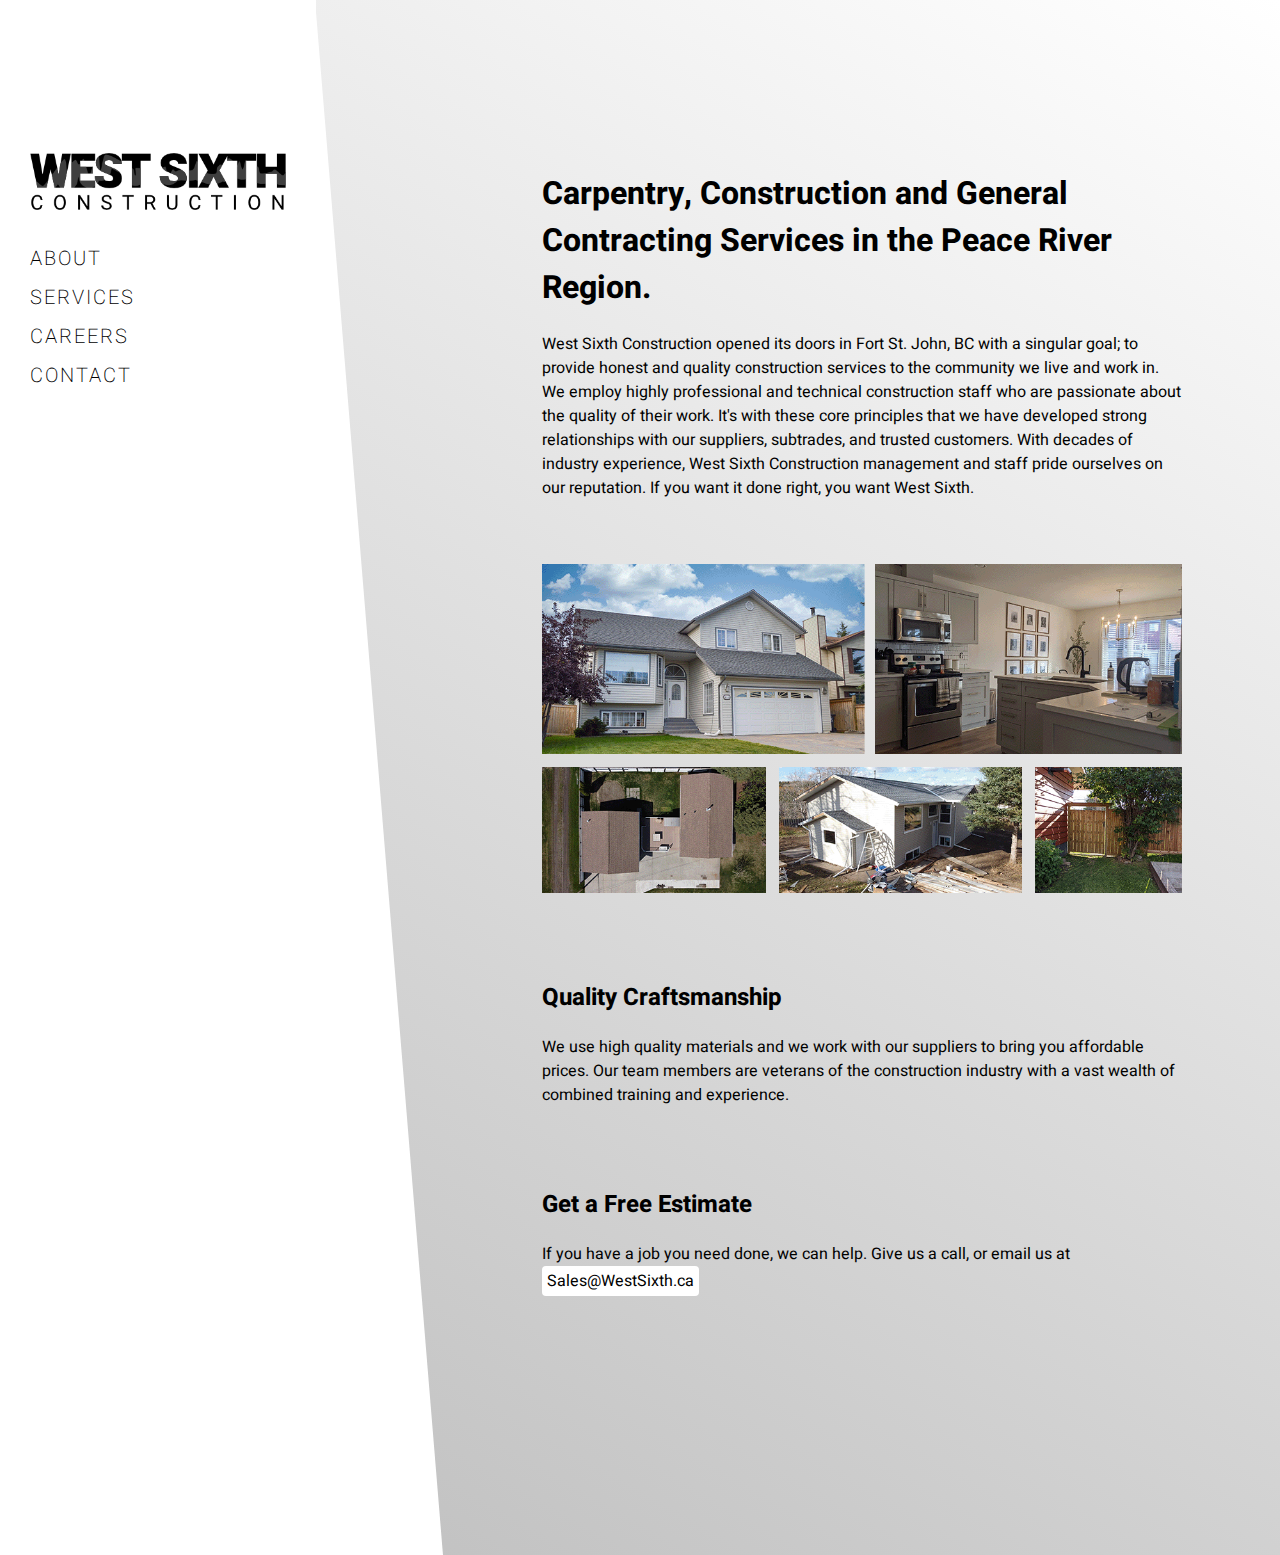
<file: index.html>
<!doctype html>
<html lang="en">
<head>
    <meta charset="UTF-8">
    <meta name="viewport"
          content="width=device-width, user-scalable=no, initial-scale=1.0, maximum-scale=1.0, minimum-scale=1.0">
    <meta http-equiv="X-UA-Compatible" content="ie=edge">
    <title>West Sixth Construction in Fort St. John</title>
    <link rel="stylesheet" href="/assets/style/font.css">
    <link rel="stylesheet" href="/assets/style/main.css">
</head>
<body>
<nav>
    <img src="/assets/images/logo.png" alt="" id="logo">
    <ul>
        <li><a href="/">About</a></li>
        <li><a href="/services/">Services</a></li>
        <li><a href="/careers/">Careers</a></li>
        <li><a href="/contact/">Contact</a></li>
    </ul>
</nav>
<div id="angle"></div>
<div id="content">


<div id="home-content" class="inner-content">
    <h1>Carpentry, Construction and General Contracting Services in the Peace River Region.</h1>
    <p>West Sixth Construction opened its doors in Fort St. John, BC with a singular goal; to provide honest and
        quality construction services to the community we live and work in. We employ highly professional and
        technical construction staff who are passionate about the quality of their work. It's with these core
        principles that we have developed strong relationships with our suppliers, subtrades, and trusted customers.
        With decades of industry experience, West Sixth Construction management and staff pride ourselves on our
        reputation. If you want it done right, you want West Sixth.</p>
    <br>
    <br>
    <img src="/assets/images/home/collage.png" alt="Our Work" class="collage">
    <h2>
        Quality Craftsmanship
    </h2>
    <p>
        We use high quality materials and we work with our suppliers to bring you affordable prices. Our team
        members are veterans of the construction industry with a vast wealth of combined training and experience.
    </p>

    <h2>Get a Free Estimate</h2>
    <p>If you have a job you need done, we can help. Give us a call, or email us at <a class="action-link" href="mailto:Sales@WestSixth.ca">Sales@WestSixth.ca</a>
    </p>


</div>

</div>
</body>
</html>
</file>
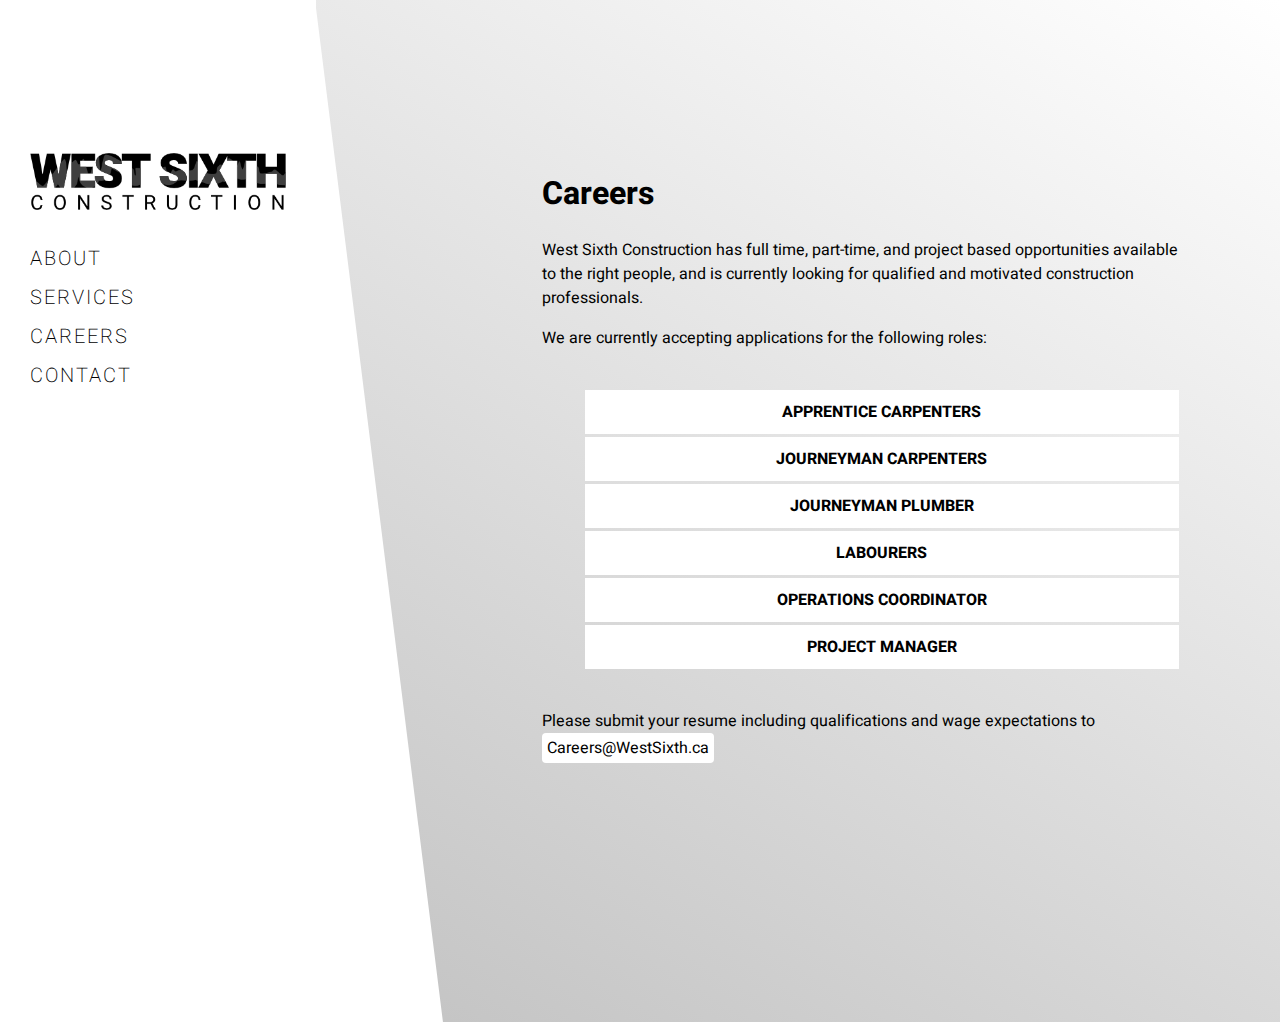
<file: careers/index.html>
<!doctype html>
<html lang="en">
<head>
    <meta charset="UTF-8">
    <meta name="viewport"
          content="width=device-width, user-scalable=no, initial-scale=1.0, maximum-scale=1.0, minimum-scale=1.0">
    <meta http-equiv="X-UA-Compatible" content="ie=edge">
    <title>West Sixth Construction in Fort St. John</title>
    <link rel="stylesheet" href="/assets/style/font.css">
    <link rel="stylesheet" href="/assets/style/main.css">
</head>
<body>
<nav>
    <img src="/assets/images/logo.png" alt="" id="logo">
    <ul>
        <li><a href="/">About</a></li>
        <li><a href="/services/">Services</a></li>
        <li><a href="/careers/">Careers</a></li>
        <li><a href="/contact/">Contact</a></li>
    </ul>
</nav>
<div id="angle"></div>
<div id="content">


<div id="careers-content" class="inner-content">
    <h1>Careers</h1>
    <p>
        West Sixth Construction has full time, part-time, and project based opportunities available to the right people,
        and is currently looking for qualified and motivated construction professionals.
    </p>
    <p>
        We are currently accepting applications for the following roles:
    </p>
    <ul class="simple roles">
        <li>Apprentice Carpenters</li>
        <li>Journeyman Carpenters</li>
        <li>Journeyman Plumber</li>
        <li>Labourers</li>
        <li>Operations Coordinator</li>
        <li>Project Manager</li>
    </ul>

    <p>
        Please submit your resume including qualifications and wage expectations to <a href="mailto:careers@westsixth.ca"
                                                                                 class="action-link">Careers@WestSixth.ca</a>
    </p>
</div>


</div>

</div>
</body>
</html>
</file>
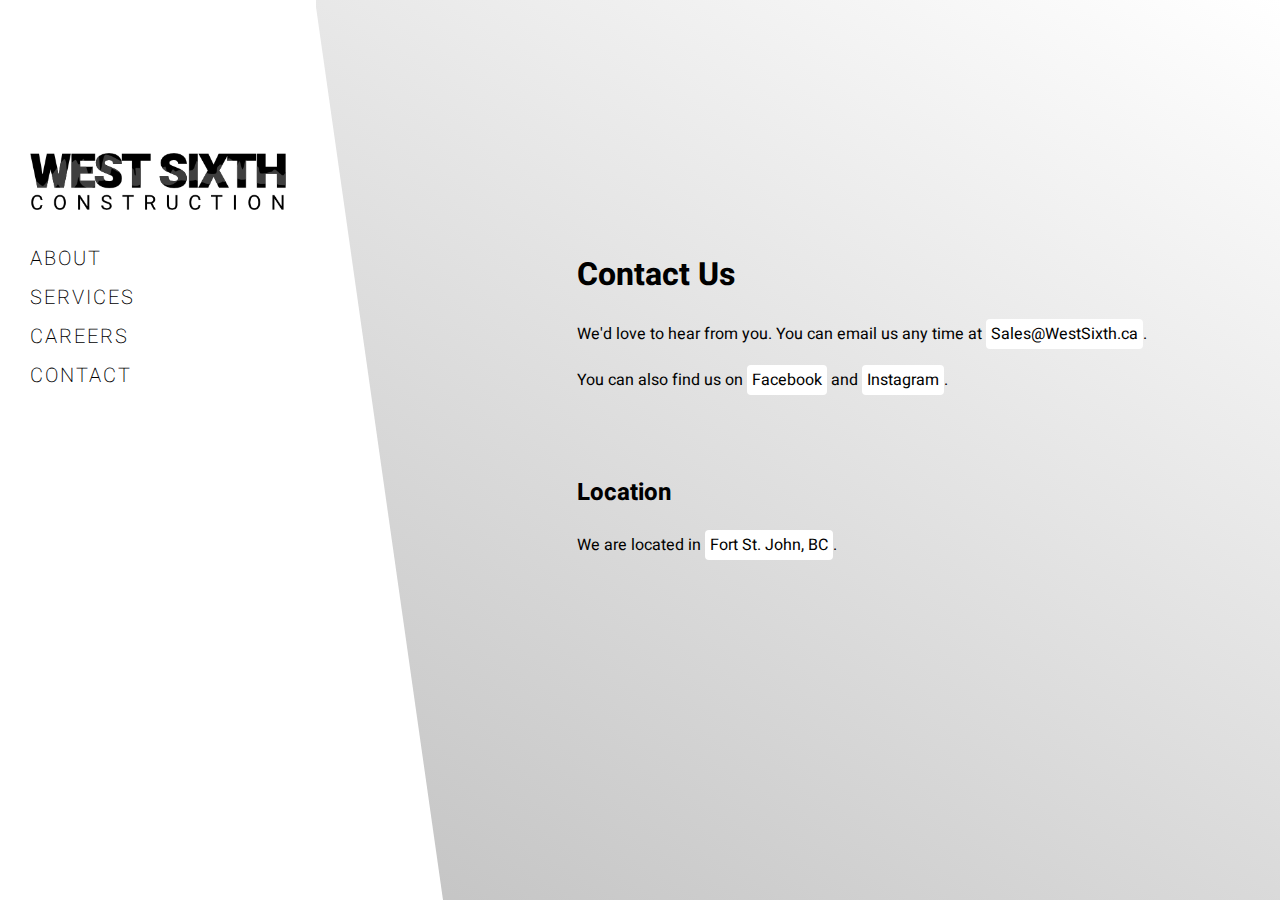
<file: contact/index.html>
<!doctype html>
<html lang="en">
<head>
    <meta charset="UTF-8">
    <meta name="viewport"
          content="width=device-width, user-scalable=no, initial-scale=1.0, maximum-scale=1.0, minimum-scale=1.0">
    <meta http-equiv="X-UA-Compatible" content="ie=edge">
    <title>West Sixth Construction in Fort St. John</title>
    <link rel="stylesheet" href="/assets/style/font.css">
    <link rel="stylesheet" href="/assets/style/main.css">
</head>
<body>
<nav>
    <img src="/assets/images/logo.png" alt="" id="logo">
    <ul>
        <li><a href="/">About</a></li>
        <li><a href="/services/">Services</a></li>
        <li><a href="/careers/">Careers</a></li>
        <li><a href="/contact/">Contact</a></li>
    </ul>
</nav>
<div id="angle"></div>
<div id="content">


<div id="about-content" class="inner-content">
    <h1>
        Contact Us
    </h1>
    <p>
        We'd love to hear from you. You can email us any time at <a class="action-link" href="mailto:sales@westsixth.ca">Sales@WestSixth.ca</a>.
    </p>
    <p>You can also find us on <a class="action-link" target="_blank"
                                  href="https://www.facebook.com/WestSixthConstruction">Facebook</a> and
        <a href="https://www.instagram.com/westsixthconstruction/?hl=en" class="action-link" target="_blank">Instagram</a>.</p>

    <h2>Location</h2>
    <p>
        We are located in <a target="_blank" class="action-link" href="https://g.page/r/CePX-ijhJstsEAE">Fort St. John, BC</a>.
    </p>
</div>

</div>
</body>
</html>
</file>
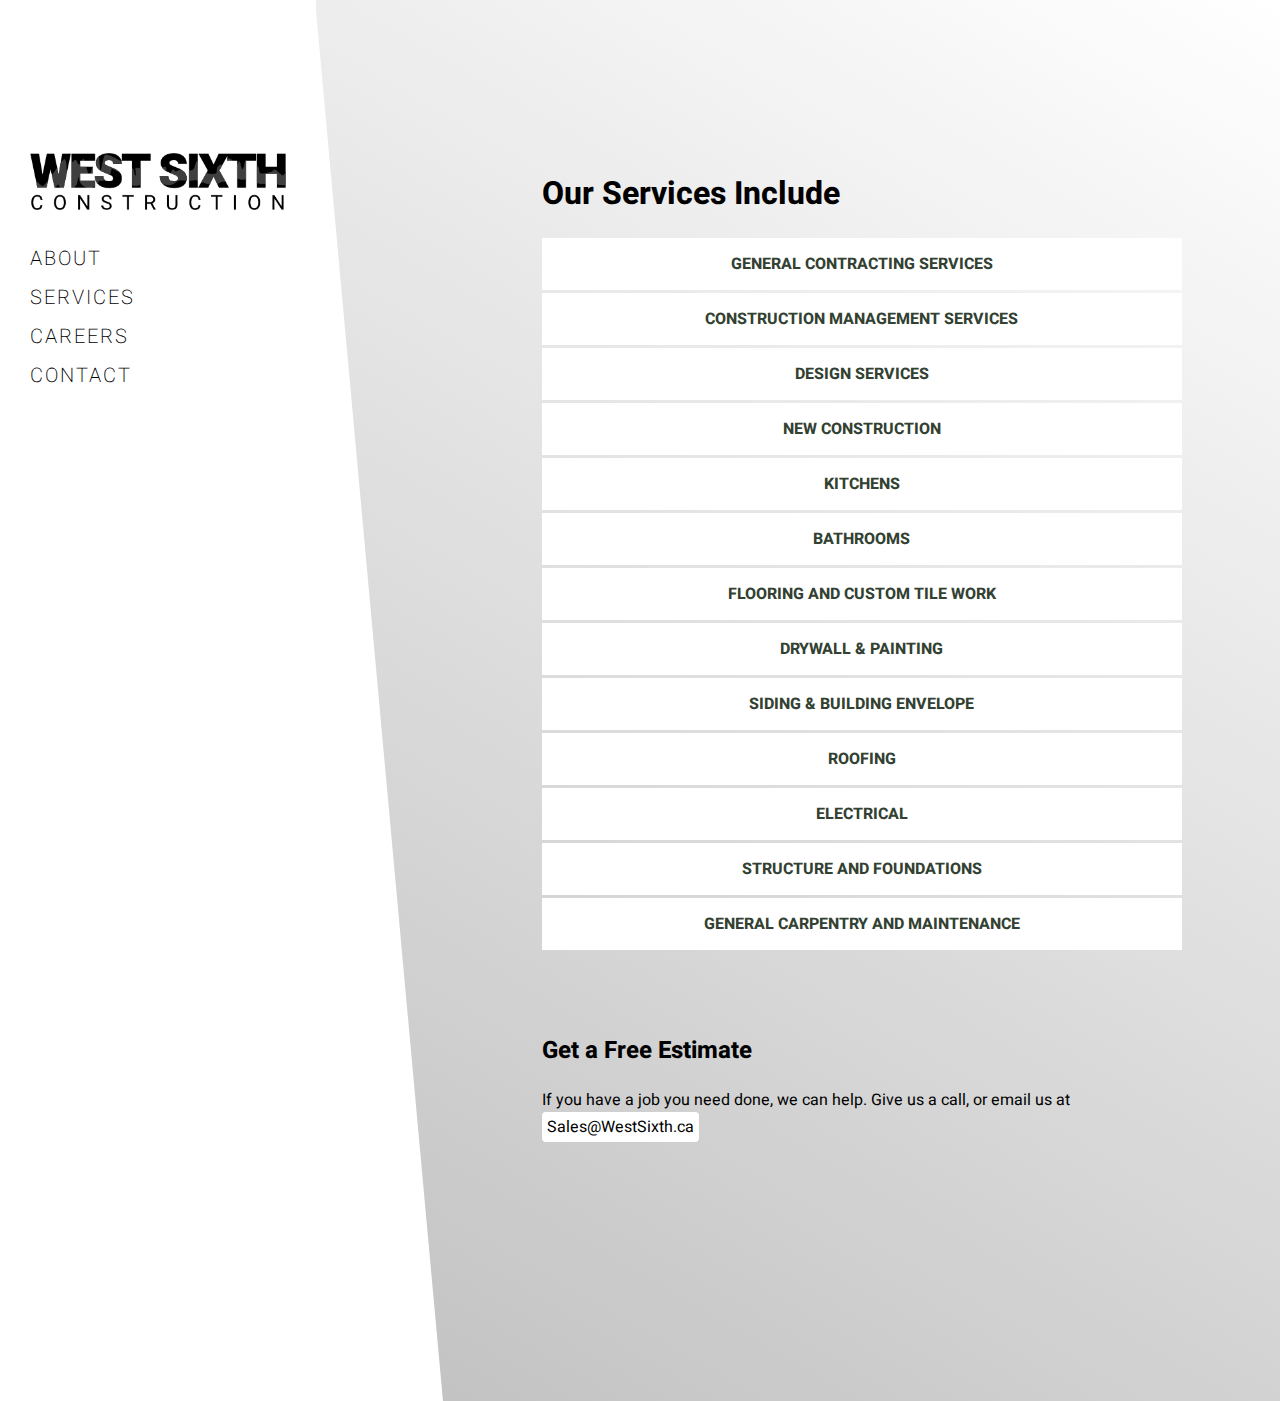
<file: services/index.html>
<!doctype html>
<html lang="en">
<head>
    <meta charset="UTF-8">
    <meta name="viewport"
          content="width=device-width, user-scalable=no, initial-scale=1.0, maximum-scale=1.0, minimum-scale=1.0">
    <meta http-equiv="X-UA-Compatible" content="ie=edge">
    <title>West Sixth Construction in Fort St. John</title>
    <link rel="stylesheet" href="/assets/style/font.css">
    <link rel="stylesheet" href="/assets/style/main.css">
</head>
<body>
<nav>
    <img src="/assets/images/logo.png" alt="" id="logo">
    <ul>
        <li><a href="/">About</a></li>
        <li><a href="/services/">Services</a></li>
        <li><a href="/careers/">Careers</a></li>
        <li><a href="/contact/">Contact</a></li>
    </ul>
</nav>
<div id="angle"></div>
<div id="content">


<div id="services-content" class="inner-content">

    <h1>
        Our Services Include
    </h1>
    <div class="services">
        <div class="service">General Contracting Services</div>
        <div class="service">Construction Management Services</div>
        <div class="service">Design Services</div>
        <div class="service">New Construction</div>
        <div class="service">Kitchens</div>
        <div class="service">Bathrooms</div>
        <div class="service">Flooring and Custom Tile work</div>
        <div class="service">Drywall & Painting</div>
        <div class="service">Siding & Building Envelope</div>
        <div class="service">Roofing</div>
        <div class="service">Electrical</div>
        <div class="service">Structure and Foundations</div>
        <div class="service">General Carpentry and Maintenance</div>
    </div>
    <h2>Get a Free Estimate</h2>
    <p>If you have a job you need done, we can help. Give us a call, or email us at <a class="action-link"
                                                                                       href="mailto:Sales@WestSixth.ca">Sales@WestSixth.ca</a>
    </p>
</div>
</div>
</body>
</html>
</file>
<file: assets/style/font.css>
/* latin */
@font-face {
    font-family: 'Heebo';
    font-style: normal;
    font-weight: 200;
    font-display: swap;
    src: url(/assets/fonts/heebo-200.woff2) format('woff2');
    unicode-range: U+0000-00FF, U+0131, U+0152-0153, U+02BB-02BC, U+02C6, U+02DA, U+02DC, U+2000-206F, U+2074, U+20AC, U+2122, U+2191, U+2193, U+2212, U+2215, U+FEFF, U+FFFD;
}
/* latin */
@font-face {
    font-family: 'Heebo';
    font-style: normal;
    font-weight: 400;
    font-display: swap;
    src: url(/assets/fonts/heebo-400.woff2) format('woff2');
    unicode-range: U+0000-00FF, U+0131, U+0152-0153, U+02BB-02BC, U+02C6, U+02DA, U+02DC, U+2000-206F, U+2074, U+20AC, U+2122, U+2191, U+2193, U+2212, U+2215, U+FEFF, U+FFFD;
}
/* latin */
@font-face {
    font-family: 'Heebo';
    font-style: normal;
    font-weight: 700;
    font-display: swap;
    src: url(/assets/fonts/heebo-700.woff2) format('woff2');
    unicode-range: U+0000-00FF, U+0131, U+0152-0153, U+02BB-02BC, U+02C6, U+02DA, U+02DC, U+2000-206F, U+2074, U+20AC, U+2122, U+2191, U+2193, U+2212, U+2215, U+FEFF, U+FFFD;
}
</file>
<file: assets/style/main.css>
:root {
    --responsive-breakpoint: 920px;
}

body {
    background: #DDD;background: linear-gradient(30deg, #BBB, #FFF);
    background-size: cover;
    margin: 0;
    display: flex;
    flex-direction: column;
    min-height: 100vh;

    font-family: Heebo, serif;
    font-weight: 400;
}

@media (min-width: 920px) {
    body {
        flex-direction: row;
    }
}

h1, h2 {
    margin-top: 80px;
}

#logo {
    width: 300px;
    margin: 10vh 0 5vh;
    max-width: 60vw;
}

@media (min-width: 920px) {
    #logo {
        margin: 17vh 0 3vh;
        max-width: 20vw;
    }
}


nav {
    background: #FFF;
    padding: 0 30px;
}

nav a {
    text-decoration: none;
    text-transform: uppercase;
    font-family: Heebo, serif;
    font-weight: 200;
    font-size: 20px;
    color: black;


    display: block;
    transition: letter-spacing 0.4s ease-in-out,
    border-left-width 0.4s ease-in-out,
    padding-left 0.4s ease-in-out;
    letter-spacing: 2px;
    padding-left: 0;
}

nav a:hover,
nav a:active {
    letter-spacing: 4px;
}

nav ul {
    margin: 0;
    padding: 0;
}

nav ul li {
    list-style: none;
    margin-bottom: 10px
}

#angle {
    margin-left: -1px;
    min-height: 5vh;
    background: #FFF;
    clip-path: polygon(0 0, 100% 0, 0 100%);
}


@media (min-width: 920px) {
    #angle {
        width: 10vw;
        background: #FFF;
        clip-path: polygon(0 0, 100% 100%, 0 100%);
    }
}

#content {
    flex: 1;
    display: flex;
    flex-direction: column;
    justify-content: center;
    align-items: center;
    padding-bottom: 27vh;
    padding-top: 10vh;

}

.inner-content {
    max-width: 75vw;
    display: inline-block;
}

@media (min-width: 920px) {
    .inner-content {
        max-width: 50vw;
    }
}

.services {
    display: grid;
    grid-template-columns: 1fr;
    align-items: stretch;
    min-width: 75%;
}

.services .service {
    font-weight: 700;
    text-transform: uppercase;
    display: flex;
    justify-content: center;
    align-items: center;
    text-align: center;
    background: white;
    color: #324132;
    padding: 14px 10px;
    /*margin: 2px 15%;*/
    margin-bottom: 3px;
}


@media (min-width: 920px) {
    .services .service {
        /*margin: 2px 25%;*/
    }
}

.responsive-image {
    max-width: 100%;
    margin: auto;
}

@media (max-width: 919px) {
    .desktop-only {
        display: none;
    }
}

@media (min-width: 920px) {
    .mobile-only {
        display: none;
    }
}

a.action-link {
    display: inline-block;
    padding: 3px 5px;
    border-radius: 4px;
    text-decoration: none;
    color: black;
    background: white;
}
a.action-link:hover {
    background: black;
    color: white;
}

ul.simple {
    list-style-type: none;
}

ul.roles {
    margin: 40px 0;
}
ul.roles li {
    display: block;
    background: white;
    color: black;
    padding: 10px;
    margin: 3px;
    font-weight: bold;
    text-transform: uppercase;
    text-align: center;
}

.collage {
    width: 100%;
}
</file>
